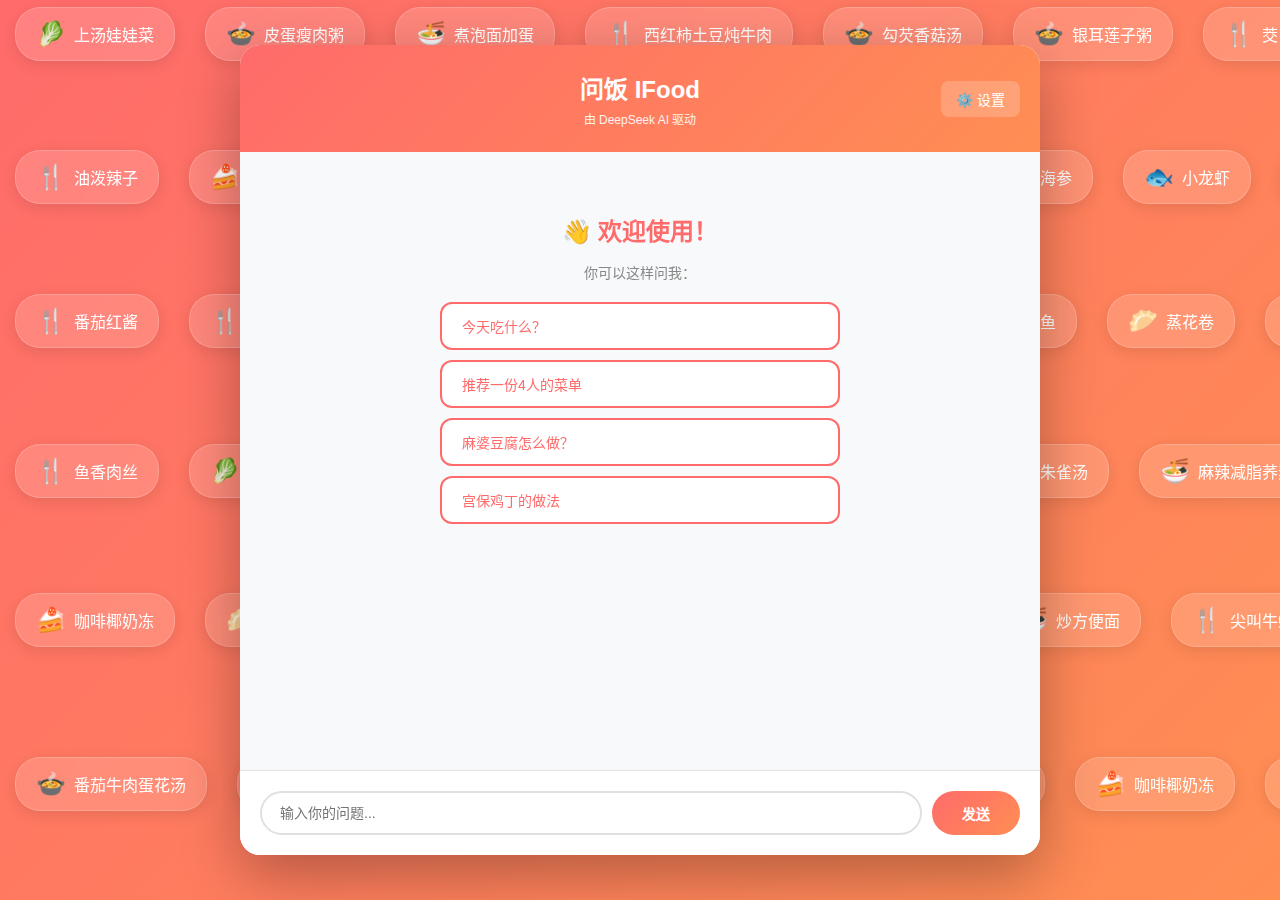
<file: index.html>
<!DOCTYPE html>
<html lang="zh-CN">
<head>
    <meta charset="UTF-8">
    <meta name="viewport" content="width=device-width, initial-scale=1.0">
    <title>问饭 IFood</title>
    <link rel="stylesheet" href="src/style.css">
</head>
<body>
    <div class="food-background" id="foodBackground"></div>
    <div class="container">
        <div class="header">
            <h1>问饭 IFood</h1>
            <p class="subtitle">由 DeepSeek AI 驱动</p>
            <button class="settings-btn" id="settingsBtn">⚙️ 设置</button>
        </div>
        
        <div class="settings-panel" id="settingsPanel">
            <label for="apiKey">DeepSeek API Key:</label>
            <input type="password" id="apiKey" placeholder="请输入你的 DeepSeek API Key">
            <div class="api-key-notice">
                <p>💡 已预置体验用 API Key，可直接使用</p>
                <p>⚠️ 大规模使用请前往 <a href="https://platform.deepseek.com/api_keys" target="_blank">DeepSeek 官网</a>申请并替换为自己的 Key</p>
            </div>
        </div>
        
        <div class="chat-area" id="chatArea">
            <div class="welcome-msg">
                <h2>👋 欢迎使用！</h2>
                <p class="suggestion-title">你可以这样问我：</p>
                <div class="suggestions" id="initialSuggestions">
                    <button class="suggestion-btn">今天吃什么？</button>
                    <button class="suggestion-btn">推荐一份4人的菜单</button>
                    <button class="suggestion-btn">麻婆豆腐怎么做？</button>
                    <button class="suggestion-btn">宫保鸡丁的做法</button>
                </div>
            </div>
        </div>
        
        <div class="input-area">
            <input type="text" id="userInput" placeholder="输入你的问题...">
            <button id="sendBtn">发送</button>
        </div>
    </div>

    <script src="https://cdn.bootcdn.net/ajax/libs/marked/11.1.1/marked.min.js"></script>
    <script src="https://cdn.bootcdn.net/ajax/libs/html2canvas/1.4.1/html2canvas.min.js"></script>
    <script src="src/recipes-data.js"></script>
    <script src="src/tools.js"></script>
    <script src="src/menu-card.js"></script>
    <script src="src/recipe-detail.js"></script>
    <script src="src/background.js"></script>
    <script src="src/app.js"></script>
</body>
</html>
</file>
<file: src/style.css>
* {
    margin: 0;
    padding: 0;
    box-sizing: border-box;
}

body {
    font-family: -apple-system, BlinkMacSystemFont, "Segoe UI", Roboto, "Helvetica Neue", Arial, sans-serif;
    background: linear-gradient(135deg, #FF6B6B 0%, #FF8E53 100%);
    height: 100vh;
    display: flex;
    justify-content: center;
    align-items: center;
    padding: 20px;
    overflow: hidden;
    position: relative;
}

/* 食物滚动背景 */
.food-background {
    position: fixed;
    top: 0;
    left: 0;
    width: 100%;
    height: 100%;
    z-index: 0;
    overflow: hidden;
}

.food-row {
    display: flex;
    position: absolute;
    white-space: nowrap;
    animation: scrollLeft linear infinite;
}

@keyframes scrollLeft {
    0% {
        transform: translateX(0);
    }
    100% {
        transform: translateX(-50%);
    }
}

.food-item {
    display: inline-flex;
    align-items: center;
    gap: 8px;
    padding: 12px 20px;
    margin: 0 15px;
    background: rgba(255, 255, 255, 0.15);
    backdrop-filter: blur(10px);
    border-radius: 25px;
    color: white;
    font-size: 16px;
    font-weight: 500;
    box-shadow: 0 4px 15px rgba(0, 0, 0, 0.1);
    border: 1px solid rgba(255, 255, 255, 0.2);
    cursor: pointer;
    transition: all 0.3s ease;
    user-select: none;
}

.food-item:hover {
    transform: scale(1.1);
    background: rgba(255, 255, 255, 0.3);
    box-shadow: 0 6px 20px rgba(0, 0, 0, 0.2);
}

.food-item:active {
    transform: scale(1.05);
}

.food-item .emoji {
    font-size: 24px;
}

.container {
    width: 100%;
    max-width: 800px;
    height: 90vh;
    background: white;
    border-radius: 20px;
    box-shadow: 0 20px 60px rgba(0, 0, 0, 0.3);
    display: flex;
    flex-direction: column;
    overflow: hidden;
    position: relative;
    z-index: 1;
}

.header {
    background: linear-gradient(135deg, #FF6B6B 0%, #FF8E53 100%);
    color: white;
    padding: 25px;
    text-align: center;
    position: relative;
}

.header h1 {
    font-size: 24px;
    margin-bottom: 5px;
}

.header .subtitle {
    font-size: 12px;
    opacity: 0.9;
}

.settings-btn {
    position: absolute;
    right: 20px;
    top: 50%;
    transform: translateY(-50%);
    background: rgba(255, 255, 255, 0.2);
    border: none;
    color: white;
    padding: 8px 15px;
    border-radius: 8px;
    cursor: pointer;
    font-size: 14px;
}

.settings-btn:hover {
    background: rgba(255, 255, 255, 0.3);
}

.settings-panel {
    padding: 20px;
    background: #f8f9fa;
    border-bottom: 1px solid #e0e0e0;
    display: none;
}

.settings-panel.active {
    display: block;
}

.settings-panel input {
    width: 100%;
    padding: 12px;
    border: 1px solid #ddd;
    border-radius: 8px;
    font-size: 14px;
}

.settings-panel label {
    display: block;
    margin-bottom: 8px;
    color: #666;
    font-size: 13px;
}

.api-key-notice {
    margin-top: 15px;
    padding: 12px;
    background: #fff3e0;
    border-left: 4px solid #FF8E53;
    border-radius: 6px;
}

.api-key-notice p {
    margin: 6px 0;
    font-size: 13px;
    line-height: 1.6;
    color: #555;
}

.api-key-notice p:first-child {
    color: #FF6B6B;
    font-weight: 500;
}

.api-key-notice a {
    color: #FF6B6B;
    text-decoration: none;
    font-weight: 500;
}

.api-key-notice a:hover {
    text-decoration: underline;
}

.chat-area {
    flex: 1;
    overflow-y: auto;
    padding: 20px;
    background: #f8f9fa;
}

.message {
    margin-bottom: 20px;
    display: flex;
    animation: fadeIn 0.3s;
}

@keyframes fadeIn {
    from { opacity: 0; transform: translateY(10px); }
    to { opacity: 1; transform: translateY(0); }
}

.message.user {
    justify-content: flex-end;
}

.message-content {
    max-width: 90%;
    padding: 12px 18px;
    border-radius: 18px;
    line-height: 1.5;
}

.message.user .message-content {
    background: linear-gradient(135deg, #FF6B6B 0%, #FF8E53 100%);
    color: white;
}

.message.bot .message-content {
    background: white;
    color: #333;
    box-shadow: 0 2px 5px rgba(0, 0, 0, 0.1);
}

/* Markdown样式 */
.message-content h1,
.message-content h2,
.message-content h3,
.message-content h4,
.message-content h5,
.message-content h6 {
    font-weight: 600;
}

.message-content h1 { font-size: 1.5em; }
.message-content h2 { font-size: 1.3em; }
.message-content h3 { font-size: 1.1em; }

.message-content p {
    margin: 0.5em 0;
}

.message-content code {
    background: #f5f5f5;
    padding: 2px 6px;
    border-radius: 4px;
    font-family: 'Courier New', monospace;
    font-size: 0.9em;
}

.message-content pre {
    background: #f5f5f5;
    padding: 12px;
    border-radius: 8px;
    overflow-x: auto;
    margin: 0.5em 0;
}

.message-content pre code {
    background: none;
    padding: 0;
}

.message-content ul,
.message-content ol {
    margin: 0.5em 0;
    padding-left: 1.5em;
}

.message-content li {
    margin: 0.3em 0;
}

.message-content blockquote {
    border-left: 4px solid #FF6B6B;
    margin: 0.5em 0;
    padding-left: 1em;
    color: #666;
    font-style: italic;
}

.message-content table {
    border-collapse: collapse;
    margin: 0.5em 0;
    width: 100%;
}

.message-content th,
.message-content td {
    border: 1px solid #ddd;
    padding: 8px;
    text-align: left;
}

.message-content th {
    background: #f5f5f5;
    font-weight: 600;
}

.message-content a {
    color: #FF6B6B;
    text-decoration: none;
}

.message-content a:hover {
    text-decoration: underline;
}

.message-content img {
    max-width: 100%;
    border-radius: 8px;
    margin: 0.5em 0;
}

.message-content hr {
    border: none;
    border-top: 1px solid #ddd;
    margin: 1em 0;
}

.input-area {
    padding: 20px;
    background: white;
    border-top: 1px solid #e0e0e0;
    display: flex;
    gap: 10px;
}

.input-area input {
    flex: 1;
    padding: 12px 18px;
    border: 2px solid #e0e0e0;
    border-radius: 25px;
    font-size: 14px;
    outline: none;
    transition: border-color 0.3s;
}

.input-area input:focus {
    border-color: #FF6B6B;
}

.input-area button {
    padding: 12px 30px;
    background: linear-gradient(135deg, #FF6B6B 0%, #FF8E53 100%);
    color: white;
    border: none;
    border-radius: 25px;
    cursor: pointer;
    font-size: 14px;
    font-weight: 600;
    transition: transform 0.2s, box-shadow 0.2s;
}

.input-area button:hover {
    transform: translateY(-2px);
    box-shadow: 0 5px 15px rgba(255, 107, 107, 0.4);
}

.input-area button:disabled {
    opacity: 0.6;
    cursor: not-allowed;
    transform: none;
}

.welcome-msg {
    text-align: center;
    padding: 40px 20px;
    color: #666;
}

.welcome-msg h2 {
    margin-bottom: 15px;
    color: #FF6B6B;
}

.welcome-msg .suggestion-title {
    margin-bottom: 20px;
    font-size: 14px;
    color: #888;
}

.suggestions {
    display: flex;
    flex-direction: column;
    gap: 10px;
    max-width: 400px;
    margin: 0 auto;
}

.suggestion-btn {
    padding: 12px 20px;
    background: white;
    border: 2px solid #FF6B6B;
    color: #FF6B6B;
    border-radius: 12px;
    cursor: pointer;
    font-size: 14px;
    transition: all 0.3s;
    text-align: left;
}

.suggestion-btn:hover {
    background: linear-gradient(135deg, #FF6B6B 0%, #FF8E53 100%);
    color: white;
    transform: translateY(-2px);
    box-shadow: 0 5px 15px rgba(255, 107, 107, 0.4);
}

/* 菜单卡片样式 */
.menu-intro {
    margin-bottom: 20px;
    padding: 16px 24px;
    background: linear-gradient(135deg, rgba(255, 107, 107, 0.1) 0%, rgba(255, 142, 83, 0.1) 100%);
    border-radius: 12px;
    color: #FF6B6B;
    font-weight: 500;
    text-align: center;
    font-size: 15px;
    max-width: 1000px;
    margin-left: auto;
    margin-right: auto;
}

.menu-cards {
    display: grid;
    grid-template-columns: repeat(2, 1fr);
    gap: 20px;
    margin-top: 20px;
    max-width: 1000px;
    margin-left: auto;
    margin-right: auto;
}

.menu-card {
    background: white;
    border: 2px solid #e8ebf5;
    border-radius: 16px;
    overflow: hidden;
    transition: all 0.3s ease;
    box-shadow: 0 2px 8px rgba(0, 0, 0, 0.05);
    display: flex;
    flex-direction: column;
    height: 100%;
}

.menu-card:hover {
    transform: translateY(-4px);
    box-shadow: 0 8px 24px rgba(255, 107, 107, 0.15);
    border-color: #FF6B6B;
}

.menu-card-image {
    width: 100%;
    height: 180px;
    overflow: hidden;
    background: #f7fafc;
}

.menu-card-image img {
    width: 100%;
    height: 100%;
    object-fit: cover;
    transition: transform 0.3s ease;
}

.menu-card:hover .menu-card-image img {
    transform: scale(1.05);
}

.menu-card-header {
    background: linear-gradient(135deg, #f8f9fe 0%, #f0f2ff 100%);
    padding: 16px;
    display: flex;
    justify-content: space-between;
    align-items: flex-start;
    border-bottom: 1px solid #e8ebf5;
}

.menu-card-title {
    font-size: 18px;
    font-weight: 600;
    color: #2d3748;
    margin: 0;
}

.menu-card-category {
    background: linear-gradient(135deg, #FF6B6B 0%, #FF8E53 100%);
    color: white;
    padding: 4px 12px;
    border-radius: 12px;
    font-size: 12px;
    font-weight: 500;
    white-space: nowrap;
}

.menu-card-body {
    padding: 16px;
    flex: 1;
    display: flex;
    flex-direction: column;
}

.menu-card-description {
    color: #718096;
    font-size: 14px;
    line-height: 1.6;
    margin: 0 0 12px 0;
    flex: 1;
    display: -webkit-box;
    -webkit-line-clamp: 3;
    line-clamp: 3;
    -webkit-box-orient: vertical;
    overflow: hidden;
    text-overflow: ellipsis;
}

.menu-card-meta {
    display: flex;
    align-items: center;
    gap: 12px;
}

.menu-card-meta .difficulty {
    font-size: 13px;
    color: #4a5568;
    display: flex;
    align-items: center;
    gap: 4px;
}

.menu-card-footer {
    padding: 12px 16px;
    background: #f8f9fe;
    border-top: 1px solid #e8ebf5;
}

.view-recipe-btn {
    width: 100%;
    padding: 10px 16px;
    background: linear-gradient(135deg, #FF6B6B 0%, #FF8E53 100%);
    color: white;
    border: none;
    border-radius: 10px;
    font-size: 14px;
    font-weight: 600;
    cursor: pointer;
    transition: all 0.3s ease;
}

.view-recipe-btn:hover {
    transform: translateY(-2px);
    box-shadow: 0 4px 12px rgba(255, 107, 107, 0.4);
}

.view-recipe-btn:active {
    transform: translateY(0);
}

/* 菜单错误提示样式 */
.menu-error {
    background: #fff5f5;
    border: 2px solid #fc8181;
    border-radius: 12px;
    padding: 20px;
    margin: 20px auto;
    max-width: 600px;
    color: #c53030;
    font-size: 15px;
    font-weight: 500;
    text-align: center;
    box-shadow: 0 4px 12px rgba(245, 101, 101, 0.15);
}

/* 响应式设计 */
@media (max-width: 768px) {
    .menu-cards {
        grid-template-columns: 1fr;
        gap: 16px;
        padding: 0 10px;
    }
    
    .menu-intro {
        font-size: 14px;
        padding: 14px 18px;
        margin-bottom: 16px;
    }
    
    .menu-card-image {
        height: 200px;
    }
}

@media (min-width: 769px) and (max-width: 1024px) {
    .menu-cards {
        max-width: 900px;
        gap: 18px;
    }
}

/* ============================================
   菜品详情组件样式
   ============================================ */

.recipe-detail-card {
    background: white;
    border-radius: 10px;
    box-shadow: 0 2px 8px rgba(0, 0, 0, 0.08);
    overflow: hidden;
    max-width: 100%;
    margin: 0;
    position: relative;
}

.recipe-header {
    background: linear-gradient(135deg, #FF6B6B 0%, #FF8E53 100%);
    color: white;
    padding: 16px 20px;
    padding-right: 75px; /* 为右上角按钮留出空间 */
}

.recipe-title {
    font-size: 22px;
    font-weight: 700;
    margin-bottom: 8px;
}

.recipe-meta {
    display: flex;
    align-items: center;
    gap: 12px;
    flex-wrap: wrap;
}

.recipe-category {
    background: rgba(255, 255, 255, 0.25);
    padding: 4px 12px;
    border-radius: 16px;
    font-size: 12px;
    font-weight: 500;
}

.recipe-difficulty {
    font-size: 16px;
    letter-spacing: 1px;
    color: #ffd700;
}

.recipe-main-image {
    width: 100%;
    height: 200px;
    object-fit: cover;
}

.recipe-description {
    padding: 12px 16px;
    line-height: 1.6;
    color: #555;
    background: #f8f9fa;
    border-left: 3px solid #FF6B6B;
    font-size: 14px;
}

.recipe-time-info {
    display: flex;
    align-items: center;
    gap: 12px;
    padding: 10px 16px;
    background: #fff8e1;
    border-bottom: 1px solid #ffe082;
}

.time-icon {
    font-size: 18px;
}

.time-item {
    font-size: 13px;
    color: #f57c00;
    font-weight: 500;
}

.recipe-content {
    padding: 16px;
}

/* 配料清单 */
.recipe-ingredients {
    margin-bottom: 20px;
}

.recipe-ingredients h3,
.recipe-steps h3,
.recipe-notes h3 {
    font-size: 17px;
    color: #333;
    margin-bottom: 12px;
    padding-bottom: 6px;
    border-bottom: 2px solid #FF6B6B;
}

.servings-control {
    display: flex;
    align-items: center;
    gap: 10px;
    margin-bottom: 12px;
    padding: 8px 12px;
    background: #f5f5f5;
    border-radius: 6px;
    width: fit-content;
}

.servings-control label {
    font-size: 13px;
    font-weight: 500;
    color: #666;
}

.servings-btn {
    width: 28px;
    height: 28px;
    border: none;
    background: #FF6B6B;
    color: white;
    border-radius: 50%;
    font-size: 16px;
    cursor: pointer;
    transition: all 0.2s;
}

.servings-btn:hover {
    background: #FF8E53;
    transform: scale(1.1);
}

.servings-btn:active {
    transform: scale(0.95);
}

.servings-value {
    font-size: 15px;
    font-weight: 600;
    color: #333;
    min-width: 25px;
    text-align: center;
}

.ingredients-list {
    list-style: none;
    display: grid;
    grid-template-columns: repeat(auto-fill, minmax(220px, 1fr));
    gap: 8px;
}

.ingredients-list li {
    padding: 8px 12px;
    background: #f8f9fa;
    border-radius: 5px;
    font-size: 13px;
    color: #555;
    border-left: 3px solid #FF6B6B;
}

.ingredients-list li strong {
    color: #FF6B6B;
    font-weight: 600;
    margin-left: 4px;
}

/* 制作步骤 */
.recipe-steps {
    margin-bottom: 20px;
}

.steps-list {
    list-style: none;
    counter-reset: step-counter;
}

.step-item {
    display: flex;
    gap: 12px;
    margin-bottom: 14px;
    padding: 12px;
    background: #f8f9fa;
    border-radius: 6px;
    transition: all 0.2s;
}

.step-item:hover {
    background: #e3f2fd;
    transform: translateX(2px);
}

.step-number {
    flex-shrink: 0;
    width: 30px;
    height: 30px;
    background: linear-gradient(135deg, #FF6B6B 0%, #FF8E53 100%);
    color: white;
    border-radius: 50%;
    display: flex;
    align-items: center;
    justify-content: center;
    font-weight: 700;
    font-size: 14px;
}

.step-content {
    flex: 1;
}

.step-description {
    color: #333;
    line-height: 1.5;
    margin-bottom: 6px;
    font-size: 14px;
}

.step-image {
    width: 100%;
    max-width: 250px;
    border-radius: 5px;
    margin-top: 8px;
}

.step-duration {
    display: inline-block;
    background: #fff8e1;
    color: #f57c00;
    padding: 3px 8px;
    border-radius: 10px;
    font-size: 11px;
    margin-top: 6px;
}

.step-tips {
    background: #e8f5e9;
    color: #2e7d32;
    padding: 8px 10px;
    border-radius: 5px;
    margin-top: 8px;
    font-size: 12px;
    line-height: 1.5;
}

/* 附加说明 */
.recipe-notes {
    background: #fff3e0;
    padding: 12px;
    border-radius: 6px;
}

.notes-list {
    list-style: none;
}

.notes-list li {
    padding: 6px 0;
    color: #555;
    font-size: 13px;
    line-height: 1.5;
    border-bottom: 1px dashed #ffe0b2;
}

.notes-list li:last-child {
    border-bottom: none;
}

/* 右上角操作按钮 */
.recipe-actions-top {
    position: absolute;
    top: 12px;
    right: 12px;
    display: flex;
    gap: 8px;
    z-index: 10;
}

.action-text-btn {
    padding: 6px 14px;
    border: none;
    background: rgba(255, 255, 255, 0.95);
    color: #FF6B6B;
    border-radius: 16px;
    font-size: 13px;
    font-weight: 500;
    cursor: pointer;
    transition: all 0.2s;
    box-shadow: 0 2px 8px rgba(0, 0, 0, 0.15);
    backdrop-filter: blur(4px);
}

.action-text-btn:hover {
    background: #FF6B6B;
    color: white;
    transform: translateY(-1px);
    box-shadow: 0 4px 12px rgba(255, 107, 107, 0.4);
}

.action-text-btn:active {
    transform: translateY(0);
}
</file>
